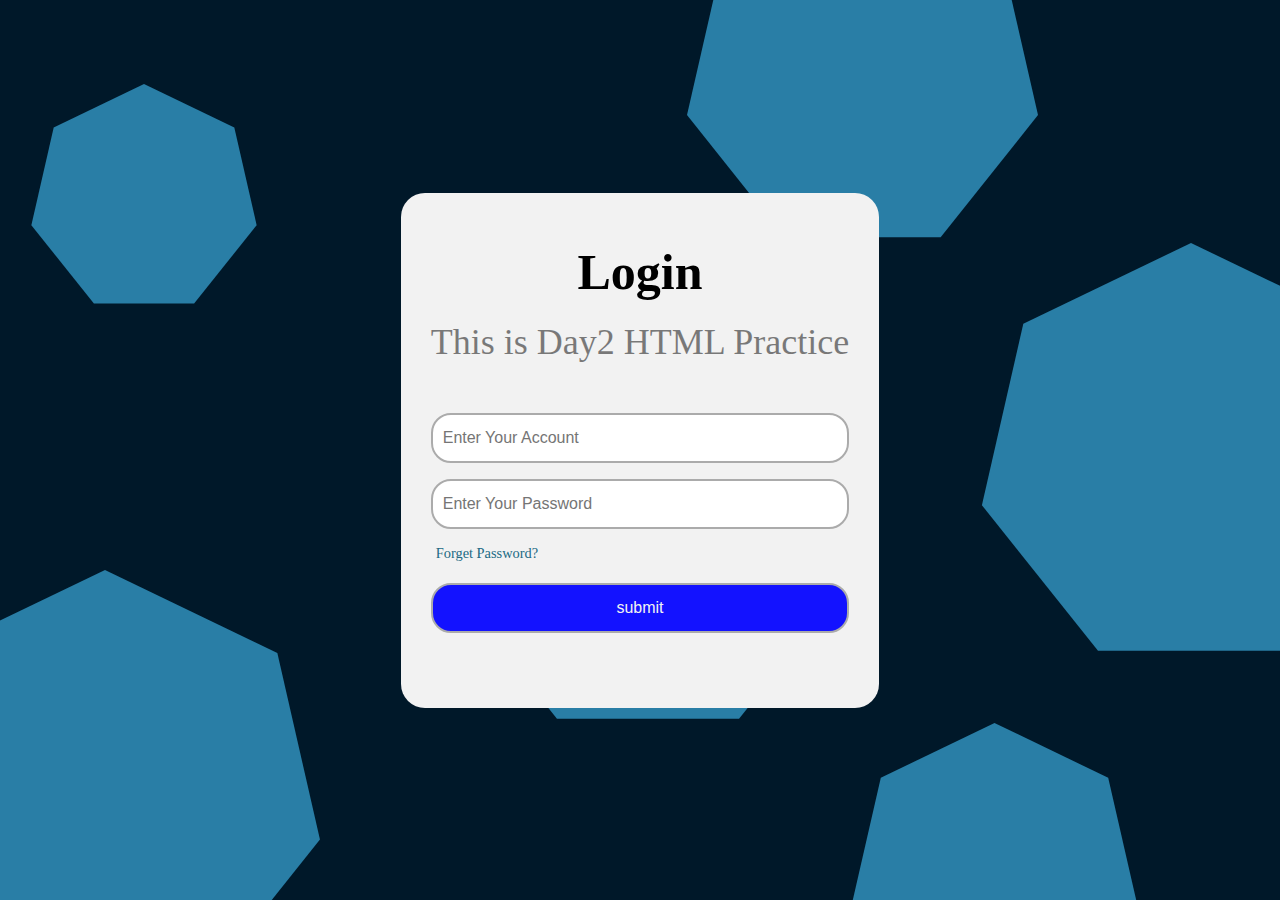
<file: day2/index.html>
<!DOCTYPE html>
<html>
  <head>
    <meta name="viewport" content="width=device-width, initial-scale=1.0" />
    <link rel="stylesheet" href="./style.css" />
  </head>
  <body>
    <div class="login_card">
      <h1>Login</h1>
      <h2>This is Day2 HTML Practice</h2>
      <form action="#" class="login_form">
        <input type="text" name="account" placeholder="Enter Your Account" />
        <input
          type="password"
          name="password"
          placeholder="Enter Your Password"
        />
        <a href="#">Forget Password?</a>
        <button>submit</button>
      </form>
    </div>
  </body>
</html>
</file>
<file: day2/style.css>
* {
  padding: 0;
  margin: 0;
  box-sizing: border-box;
}

html,
body {
  height: 100%;
}

body {
  background-image: url("./background.svg");
  background-size: cover;
  background-repeat: no-repeat;
  display: grid;
  place-items: center;
  margin: 0;
  padding: 0 24px;
  animation: rotate 6s infinite alternate linear;
}

.login_card {
  position: relative;
  background: #f2f2f2;
  border-radius: 1.5rem;
  padding: 50px 30px 75px;
  text-align: center;
}

.login_card > h1 {
  font-size: 50px;
  font-weight: 600;
  margin: 0 0 20px 0;
}

.login_card > h2 {
  font-size: 36px;
  font-weight: 300;
  margin: 0 0 50px 0;
  opacity: 0.5;
}

.login_form {
  display: grid;
  gap: 16px;
  width: 100%;
}

.login_form > input,
.login_form > button {
  width: 100%;
  height: 50px;
  transition: all 1s;
}

.login_form > input {
  border: 2px solid #ababab;
  font-size: 16px;
  padding: 10px;
  border-radius: 1.25rem;
}

.login_form > input:hover {
  border: 2px solid #303f90;
}

.login_form > button {
  cursor: pointer;
  font-size: 16px;
  padding: 10px;
  border-radius: 1.25rem;
  border: 2px solid #ababab;
  background: #1312ff;
  color: #f2f2f2;
}

.login_form > button:hover {
  background: #1312aa;
}

.login_form > a {
  color: #216a84;
  font-size: 0.9rem;
  text-align: left;
  text-decoration: none;
  margin: 0 0 5px 5px;
}

.login_form > a:hover {
  color: #212aff;
}

@keyframes rotate {
  100% {
    background-position: 15% 50%;
  }
}

@media (width: 600px) {
  body {
    padding: 0;
  }

  .login_card {
    margin: 0;
    width: 700px;
  }
}
</file>
